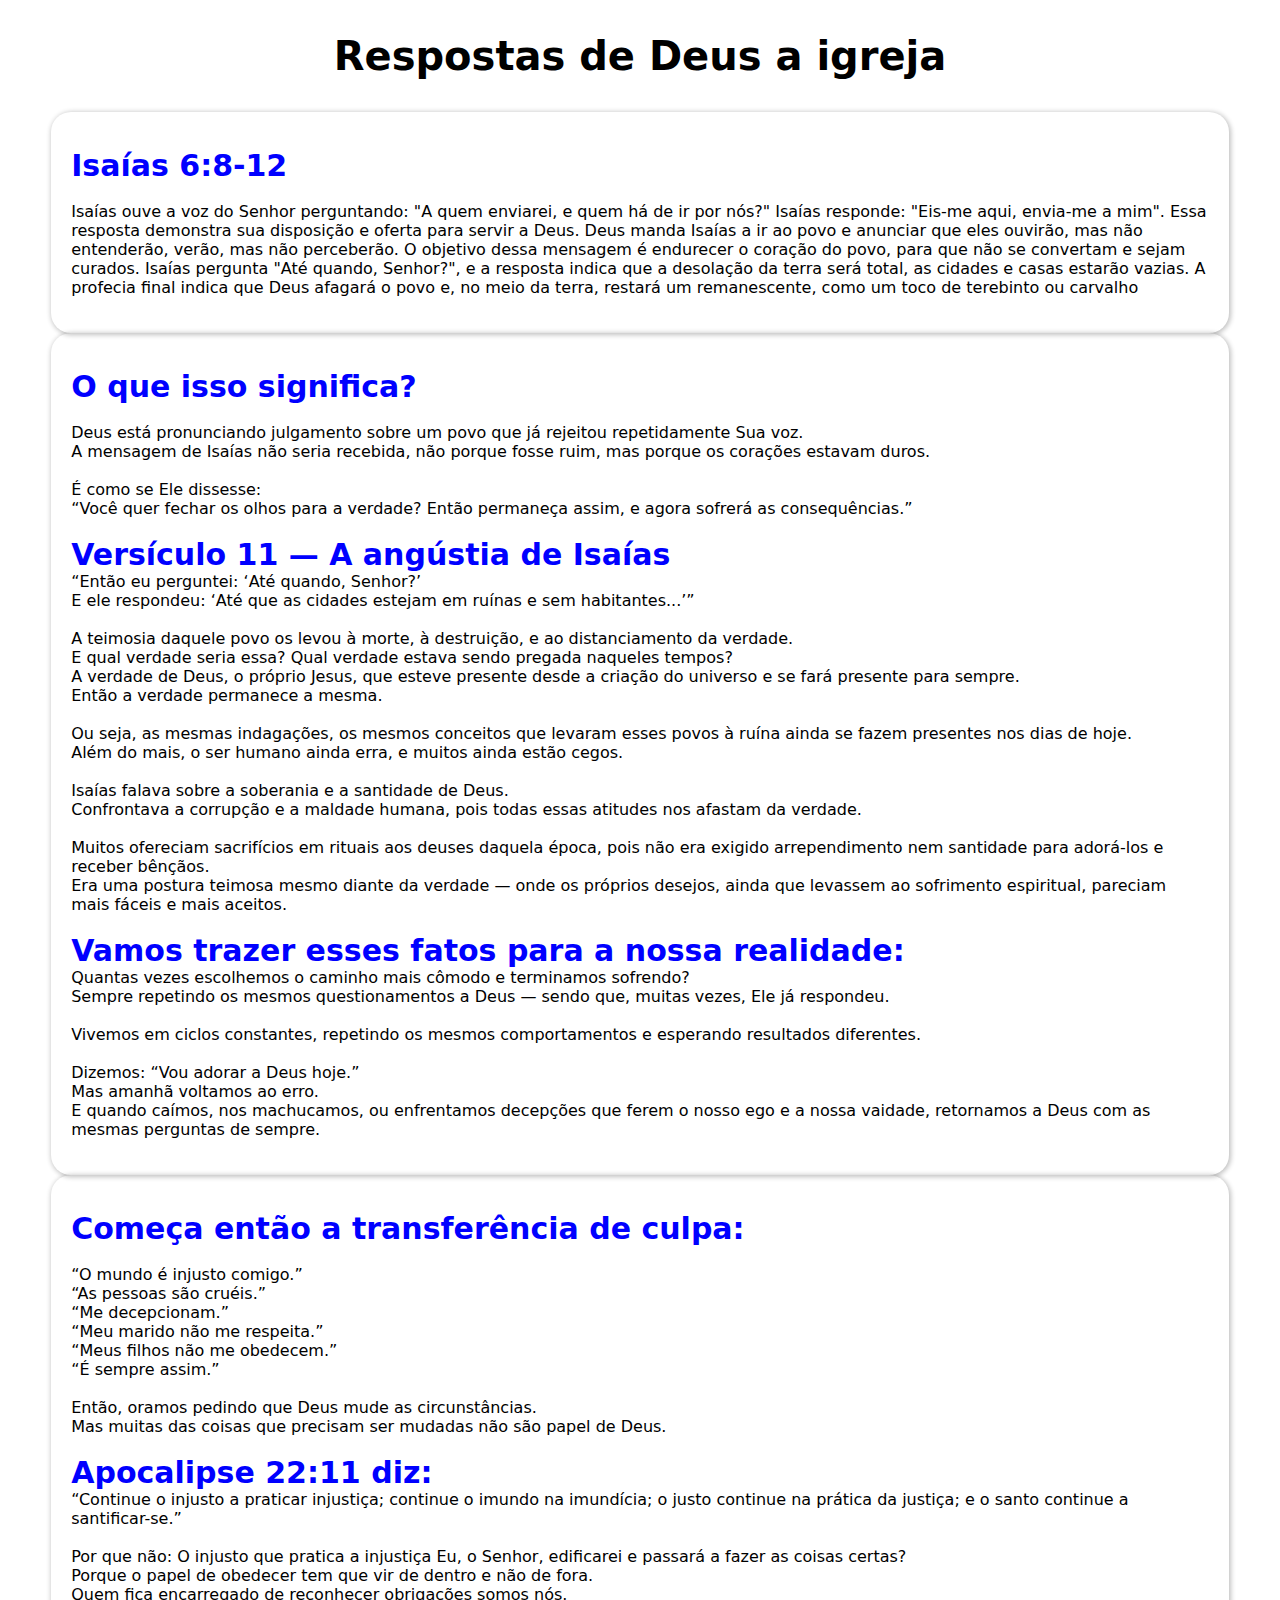
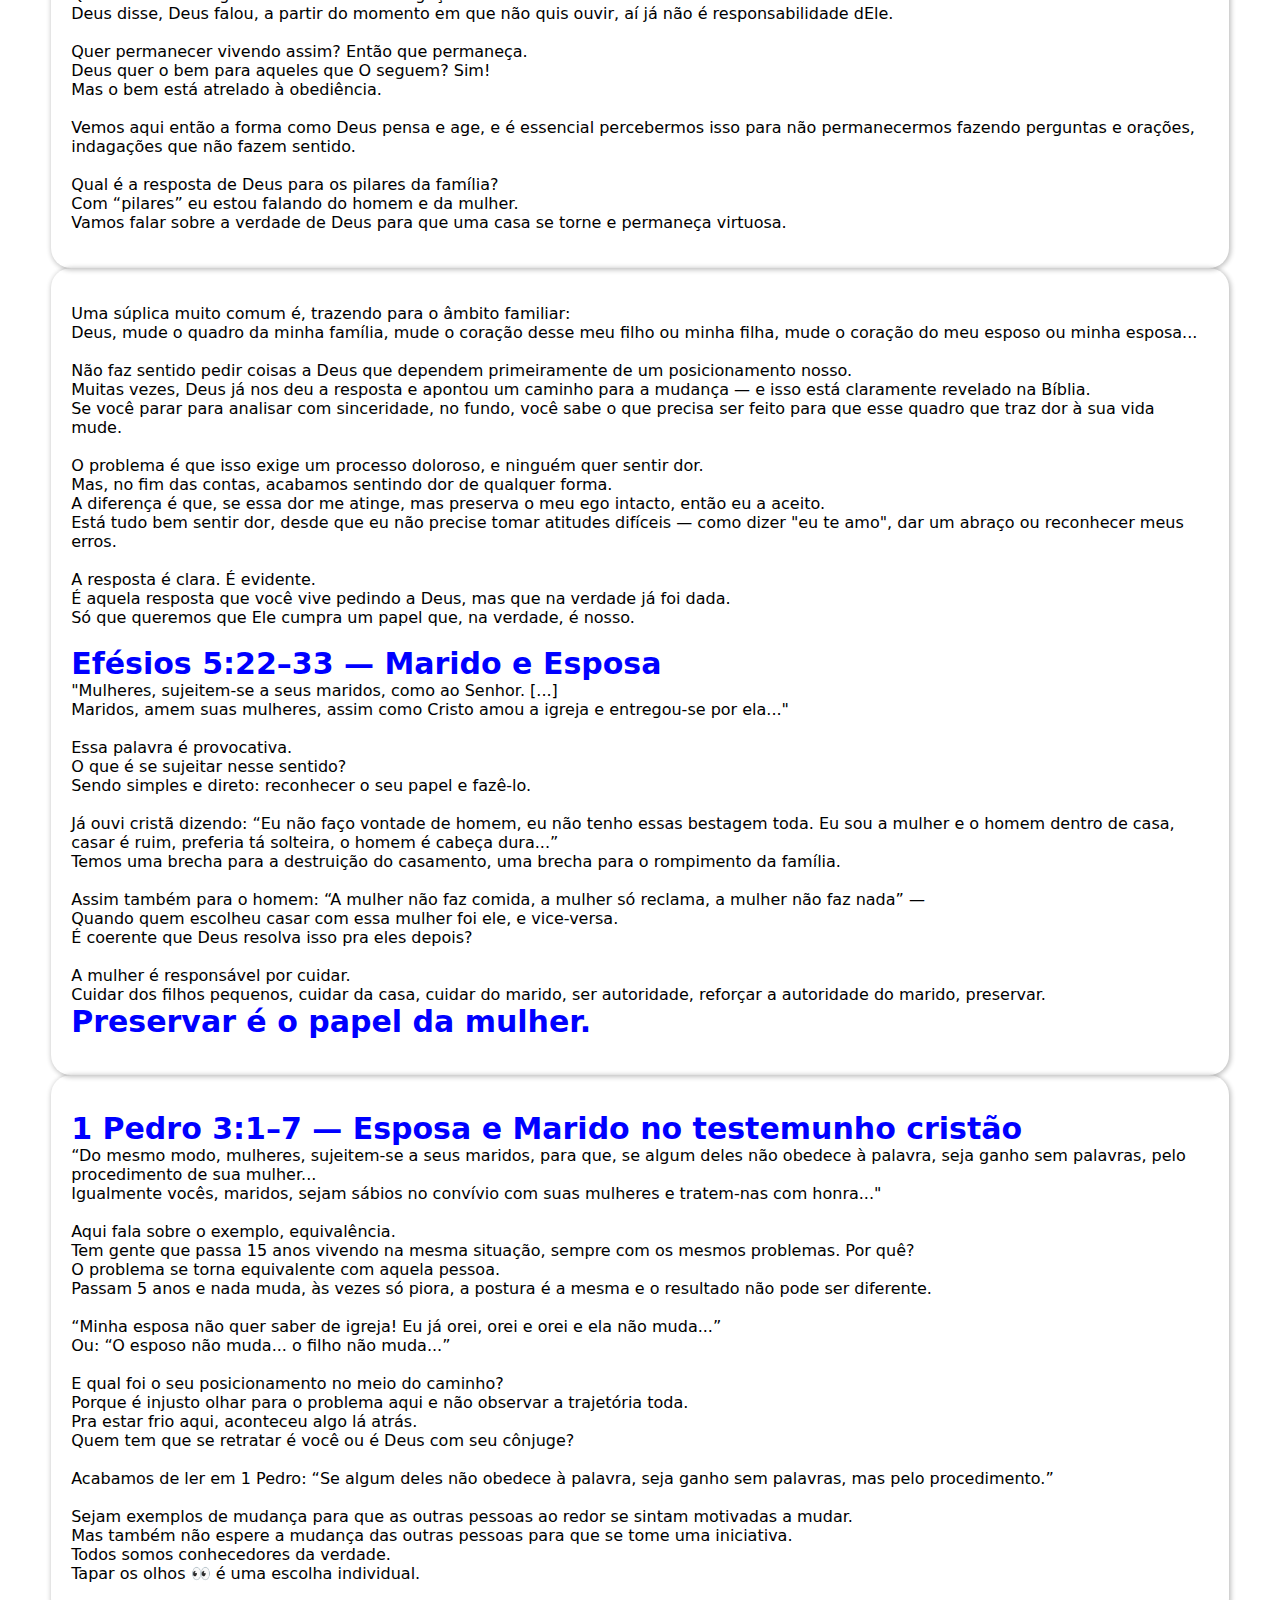
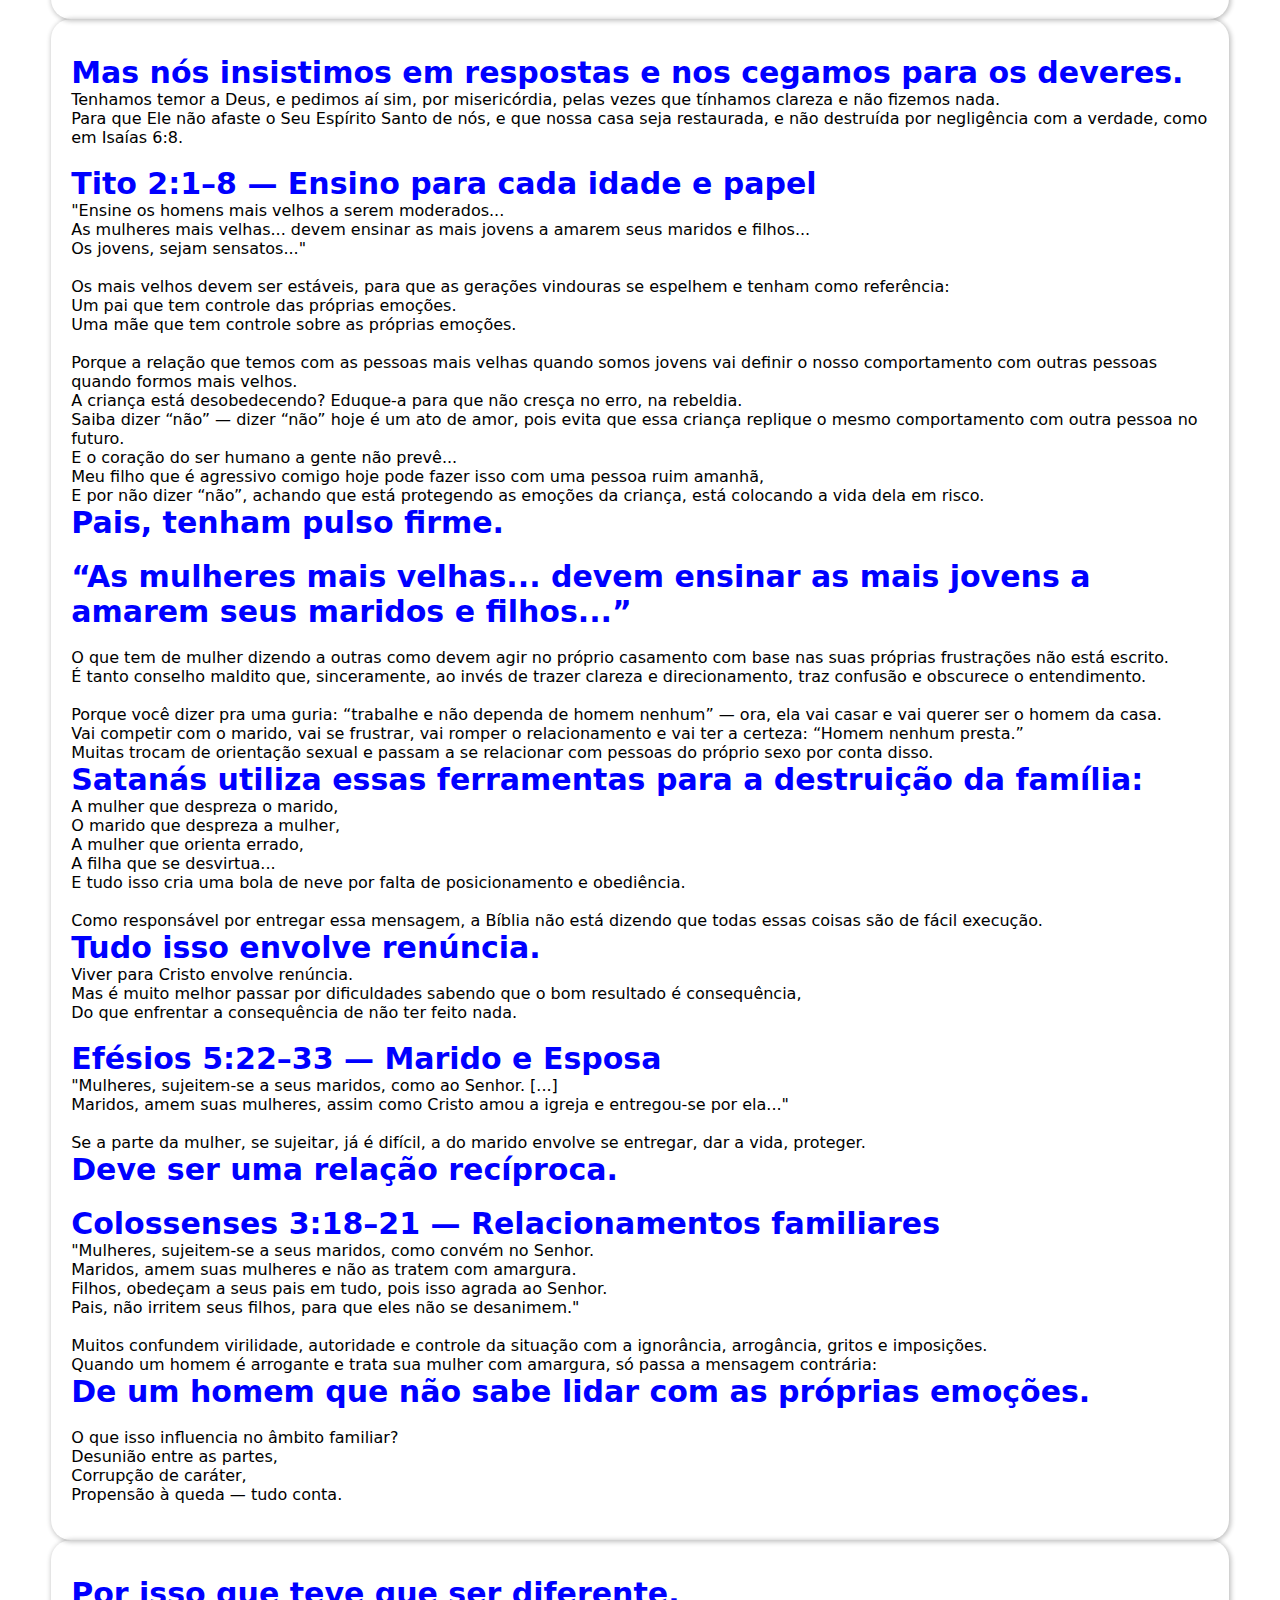
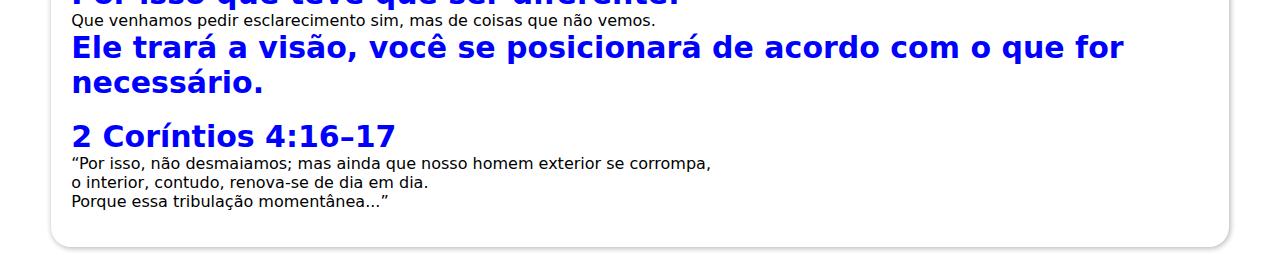
<file: Dissertacao/index.html>
<!DOCTYPE html>
<html lang="en">
<head>
    <meta charset="UTF-8">
    <meta name="viewport" content="width=device-width, initial-scale=1.0">
    <title>Dissertação</title>
    <link rel="stylesheet" href="style.css">
</head>
<body>


    <div id="conteudo-devocional">
        <!-- Aqui o conteúdo externo será carregado -->
    </div>

    <script>
        fetch("devocional.html")
          .then(response => response.text())
          .then(data => {
            document.getElementById("conteudo-devocional").innerHTML = data;
          })
          .catch(error => {
            console.error("Erro ao carregar o conteúdo:", error);
          });
    </script>
</body>
</html>
</file>
<file: Dissertacao/style.css>
* {
    font-family: system-ui, -apple-system, BlinkMacSystemFont, 'Segoe UI', Roboto, Oxygen, Ubuntu, Cantarell, 'Open Sans', 'Helvetica Neue', sans-serif;
}

.versicle {
    border-radius: 20px;
    box-shadow: 1px 1px 5px  1px rgba(0, 0, 0, 0.247);
    padding: 20px;
    width: 90%;
    margin: auto;
}

h2 {
    text-align: center;
    font-size: 40px;
}

strong {
    color: blue;
    font-size: 30px;  
}
</file>
